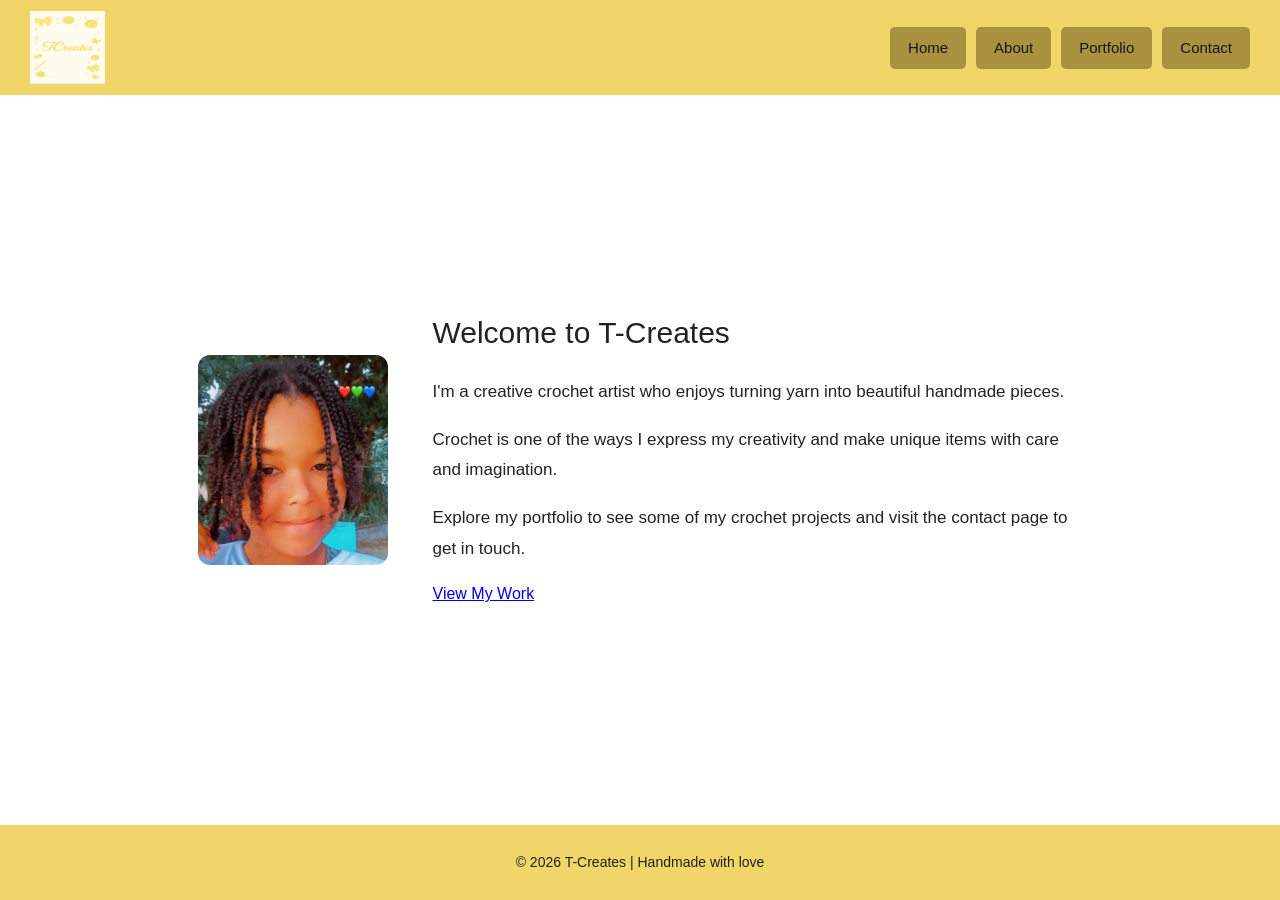
<file: index.html>
<!DOCTYPE html>
<html lang="en">

<head>

    <meta charset="UTF-8">
    <meta name="viewport" content="width=device-width, initial-scale=1.0">


    <title>T-Creates | Home</title>


    <link rel="stylesheet" href="style.css">
</head>

<body>


    <header>
        <img src="logo.jpeg" alt="T-Creates handmade crochet logo">

        <nav aria-label="Main navigation">
            <ul>
                <li><a href="index.html" aria-current="page">Home</a></li>
                <li><a href="about.html">About</a></li>
                <li><a href="portfolio.html">Portfolio</a></li>
                <li><a href="contact.html">Contact</a></li>
            </ul>
        </nav>
    </header>


    <main class="home">

        <img src="face.jpeg" alt="Photo of the T-Creates creator">

    
        <section class="intro">
            <h1>Welcome to T-Creates</h1>

            <p>
                I'm a creative crochet artist who enjoys turning yarn
                into beautiful handmade pieces.
            </p>

            <p>
                Crochet is one of the ways I express my creativity
                and make unique items with care and imagination.
            </p>

            <p>
                Explore my portfolio to see some of my crochet projects
                and visit the contact page to get in touch.
            </p>

         
            <a href="portfolio.html" class="button">View My Work</a>
        </section>

    </main>


    <footer>
        <p>&copy; 2026 T-Creates | Handmade with love</p>
    </footer>

</body>
</html>
</file>
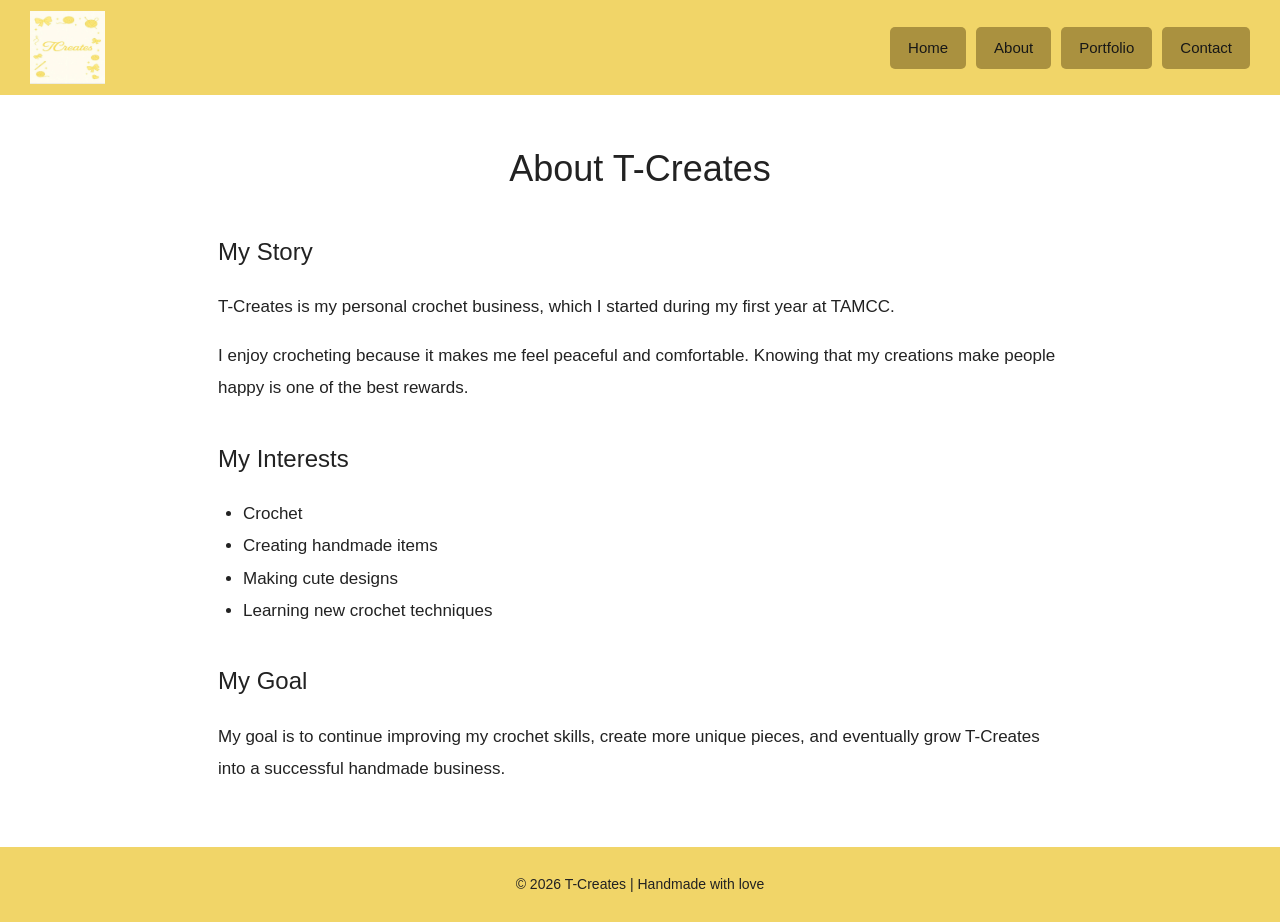
<file: about.html>
<!DOCTYPE html>
<html lang="en">

<head>

    <meta charset="UTF-8">
    <meta name="viewport" content="width=device-width, initial-scale=1.0">

    <!-- Page title -->
    <title>T-Creates | About</title>


    <link rel="stylesheet" href="style.css">
</head>

<body>

    <header>
        <img src="logo.jpeg" alt="T-Creates handmade crochet logo">

        <nav aria-label="Main navigation">
            <ul>
                <li><a href="index.html">Home</a></li>
                <li><a href="about.html" aria-current="page">About</a></li>
                <li><a href="portfolio.html">Portfolio</a></li>
                <li><a href="contact.html">Contact</a></li>
            </ul>
        </nav>
    </header>


    <main class="about">

        <h1>About T-Creates</h1>


        <section>
            <h2>My Story</h2>

            <p>
                T-Creates is my personal crochet business, which I started
                during my first year at TAMCC.
            </p>

            <p>
                I enjoy crocheting because it makes me feel peaceful
                and comfortable. Knowing that my creations make people
                happy is one of the best rewards.
            </p>
        </section>


        <section>
            <h2>My Interests</h2>

            <ul>
                <li>Crochet</li>
                <li>Creating handmade items</li>
                <li>Making cute designs</li>
                <li>Learning new crochet techniques</li>
            </ul>
        </section>

        <section>
            <h2>My Goal</h2>

            <p>
                My goal is to continue improving my crochet skills,
                create more unique pieces, and eventually grow
                T-Creates into a successful handmade business.
            </p>
        </section>

    </main>


    <footer>
        <p>&copy; 2026 T-Creates | Handmade with love</p>
    </footer>

</body>
</html>
</file>
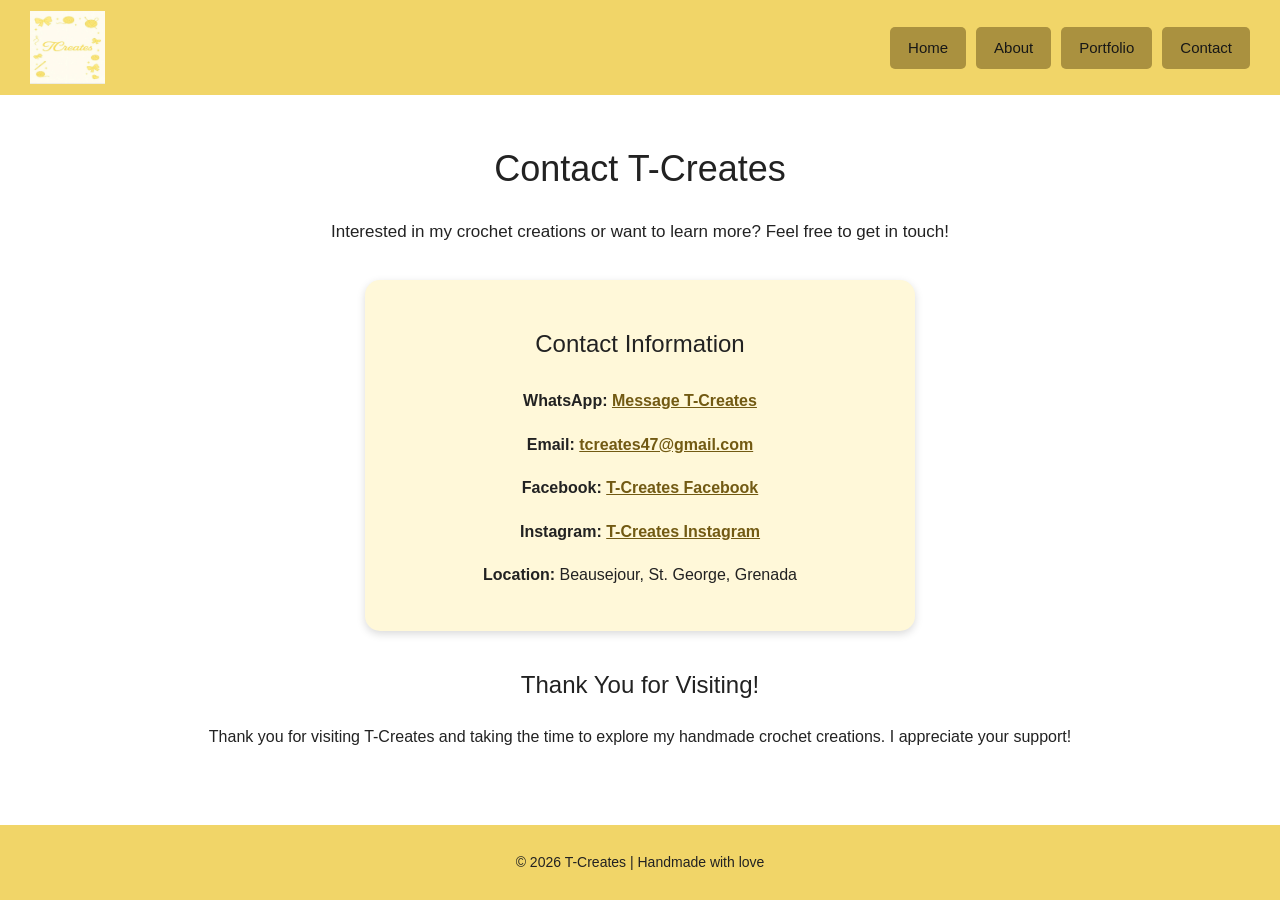
<file: contact.html>
<!DOCTYPE html>
<html lang="en">

<head>

    <meta charset="UTF-8">
    <meta name="viewport" content="width=device-width, initial-scale=1.0">


    <title>T-Creates | Contact</title>

    <link rel="stylesheet" href="style.css">
</head>

<body>


    <header>
        <img src="logo.jpeg" alt="T-Creates handmade crochet logo">

        <nav aria-label="Main navigation">
            <ul>
                <li><a href="index.html">Home</a></li>
                <li><a href="about.html">About</a></li>
                <li><a href="portfolio.html">Portfolio</a></li>
                <li><a href="contact.html" aria-current="page">Contact</a></li>
            </ul>
        </nav>
    </header>


    <main class="contact">

        <h1>Contact T-Creates</h1>

        <p>
            Interested in my crochet creations or want to learn more?
            Feel free to get in touch!
        </p>

        <section class="contact-info">
            <h2>Contact Information</h2>

            <p>
                <strong>WhatsApp:</strong>
                <a href="https://wa.me/14735355727">Message T-Creates</a>
            </p>

         
<p>
    <strong>Email:</strong>
    <a href="https://mail.google.com/mail/?view=cm&fs=1&to=tcreates47@gmail.com"
       target="_blank"
       rel="noopener noreferrer">
        tcreates47@gmail.com
    </a>
</p>


            <p>
                <strong>Facebook:</strong>
                <a href="https://www.facebook.com/share/1DpAqAYRLX/"
                   target="_blank"
                   rel="noopener noreferrer">
                    T-Creates Facebook
                </a>
            </p>

            <p>
                <strong>Instagram:</strong>
                <a href="https://www.instagram.com/tcreates66?stkn=MXExcnlkN285MmlhcA=="
                   target="_blank"
                   rel="noopener noreferrer">
                    T-Creates Instagram
                </a>
            </p>

            <p>
                <strong>Location:</strong>
                Beausejour, St. George, Grenada
            </p>
        </section>

        <section class="contact-message">
            <h2>Thank You for Visiting!</h2>

            <p>
                Thank you for visiting T-Creates and taking the time
                to explore my handmade crochet creations.
                I appreciate your support!
            </p>
        </section>

    </main>


    <footer>
        <p>&copy; 2026 T-Creates | Handmade with love</p>
    </footer>

</body>
</html>
</file>
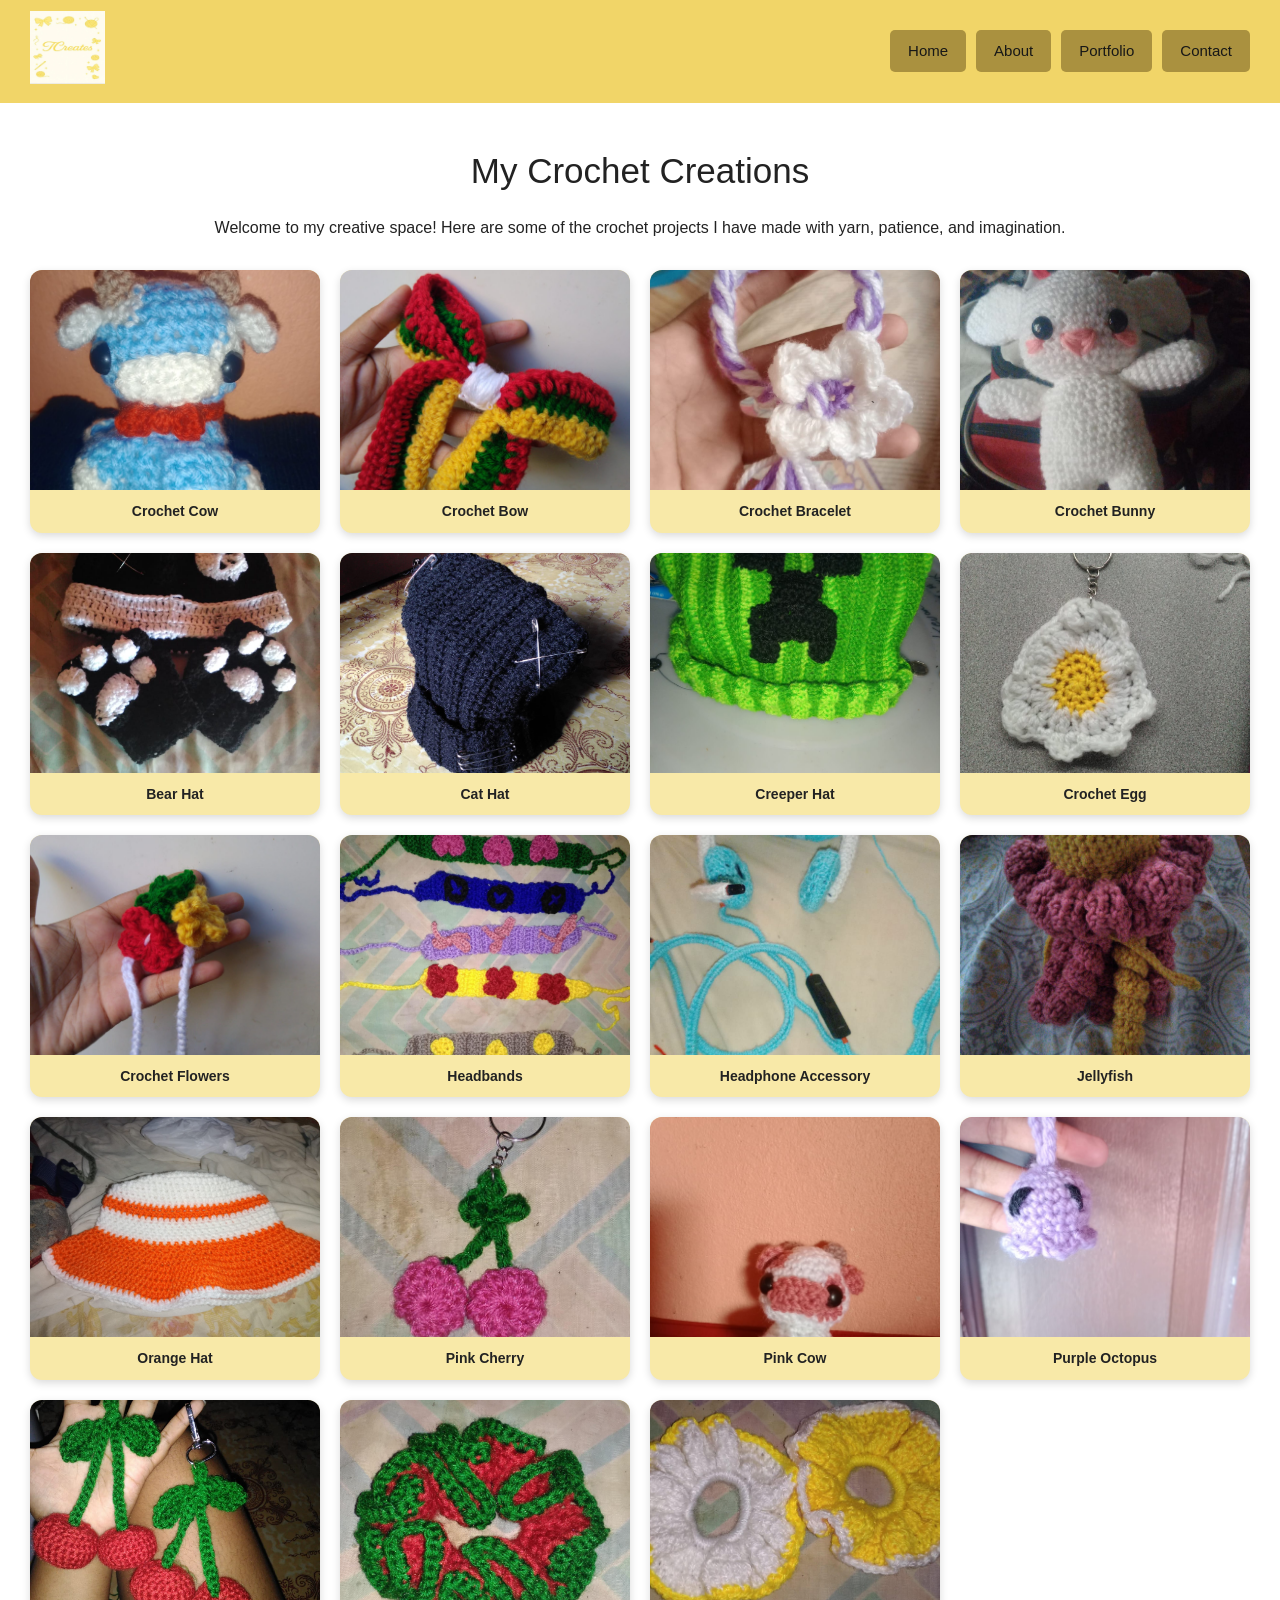
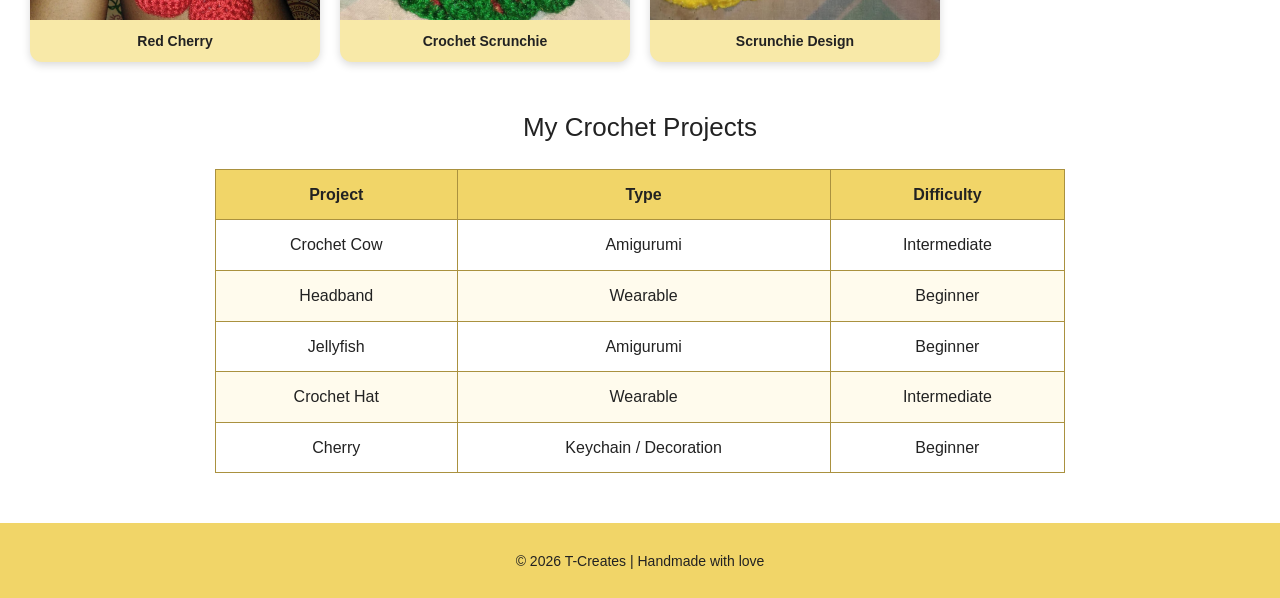
<file: portfolio.html>
<!DOCTYPE html>
<html lang="en">

<head>
    <meta charset="UTF-8">
    <meta name="viewport" content="width=device-width, initial-scale=1.0">

    <meta name="description"
          content="Explore handmade crochet creations by T-Creates, including amigurumi, accessories, hats, and decorations.">

    <title>T-Creates | Crochet Portfolio</title>

    <link rel="stylesheet" href="style.css">
</head>

<body>


    <header>
        <a href="index.html" aria-label="T-Creates home">
            <img src="logo.jpeg" alt="T-Creates logo">
        </a>

        <nav aria-label="Main navigation">
            <ul>
                <li><a href="index.html">Home</a></li>
                <li><a href="about.html">About</a></li>
                <li><a href="portfolio.html" aria-current="page">Portfolio</a></li>
                <li><a href="contact.html">Contact</a></li>
            </ul>
        </nav>
    </header>


    <main class="portfolio">

    
        <section aria-labelledby="portfolio-heading">
            <h1 id="portfolio-heading">My Crochet Creations</h1>

            <p class="portfolio-intro">
                Welcome to my creative space! Here are some of the
                crochet projects I have made with yarn, patience,
                and imagination.
            </p>
        </section>


        <section class="img" aria-label="Crochet project gallery">

            <figure class="picture">
                <img src="bluecow.jpeg" alt="Handmade blue crochet cow">
                <figcaption>Crochet Cow</figcaption>
            </figure>

            <figure class="picture">
                <img src="bow.jpeg" alt="Handmade crochet bow">
                <figcaption>Crochet Bow</figcaption>
            </figure>

            <figure class="picture">
                <img src="braclet.jpeg" alt="Handmade crochet bracelet">
                <figcaption>Crochet Bracelet</figcaption>
            </figure>

            <figure class="picture">
                <img src="bunny.jpeg" alt="Handmade crochet bunny">
                <figcaption>Crochet Bunny</figcaption>
            </figure>

            <figure class="picture">
                <img src="bearhat.jpeg" alt="Crochet hat with bear details">
                <figcaption>Bear Hat</figcaption>
            </figure>

            <figure class="picture">
                <img src="cathat.jpeg" alt="Handmade crochet cat hat">
                <figcaption>Cat Hat</figcaption>
            </figure>

            <figure class="picture">
                <img src="creeperhat.jpeg" alt="Crochet Creeper-inspired hat">
                <figcaption>Creeper Hat</figcaption>
            </figure>

            <figure class="picture">
                <img src="egg.jpeg" alt="Small crochet egg">
                <figcaption>Crochet Egg</figcaption>
            </figure>

            <figure class="picture">
                <img src="flowers.jpeg" alt="Handmade crochet flowers">
                <figcaption>Crochet Flowers</figcaption>
            </figure>

            <figure class="picture">
                <img src="headbands.jpeg" alt="Handmade crochet headbands">
                <figcaption>Headbands</figcaption>
            </figure>

            <figure class="picture">
                <img src="headphone.jpeg" alt="Crochet headphone accessory">
                <figcaption>Headphone Accessory</figcaption>
            </figure>

            <figure class="picture">
                <img src="jellyfish.jpeg" alt="Amigurumi crochet jellyfish">
                <figcaption>Jellyfish</figcaption>
            </figure>

            <figure class="picture">
                <img src="orangehat.jpeg" alt="Handmade orange crochet hat">
                <figcaption>Orange Hat</figcaption>
            </figure>

            <figure class="picture">
                <img src="pinkcherry.jpeg" alt="Pink crochet cherry decoration">
                <figcaption>Pink Cherry</figcaption>
            </figure>

            <figure class="picture">
                <img src="pinkcow.jpeg" alt="Handmade pink crochet cow">
                <figcaption>Pink Cow</figcaption>
            </figure>

            <figure class="picture">
                <img src="purpleoctapus.jpeg" alt="Purple crochet octopus">
                <figcaption>Purple Octopus</figcaption>
            </figure>

            <figure class="picture">
                <img src="redcherry.jpeg" alt="Red crochet cherry decoration">
                <figcaption>Red Cherry</figcaption>
            </figure>

            <figure class="picture">
                <img src="scrunchi1.jpeg" alt="Handmade crochet scrunchie">
                <figcaption>Crochet Scrunchie</figcaption>
            </figure>

            <figure class="picture">
                <img src="scrunchi2.jpeg" alt="Another handmade crochet scrunchie">
                <figcaption>Scrunchie Design</figcaption>
            </figure>

        </section>


        <section aria-labelledby="projects-heading">
            <h2 class="table-title" id="projects-heading">
                My Crochet Projects
            </h2>


            <div class="table-wrapper">
                <table>
                    <thead>
                        <tr>
                            <th scope="col">Project</th>
                            <th scope="col">Type</th>
                            <th scope="col">Difficulty</th>
                        </tr>
                    </thead>

                    <tbody>
                        <tr>
                            <td>Crochet Cow</td>
                            <td>Amigurumi</td>
                            <td>Intermediate</td>
                        </tr>

                        <tr>
                            <td>Headband</td>
                            <td>Wearable</td>
                            <td>Beginner</td>
                        </tr>

                        <tr>
                            <td>Jellyfish</td>
                            <td>Amigurumi</td>
                            <td>Beginner</td>
                        </tr>

                        <tr>
                            <td>Crochet Hat</td>
                            <td>Wearable</td>
                            <td>Intermediate</td>
                        </tr>

                        <tr>
                            <td>Cherry</td>
                            <td>Keychain / Decoration</td>
                            <td>Beginner</td>
                        </tr>
                    </tbody>
                </table>
            </div>
        </section>

    </main>


    <footer>
        <p>&copy; 2026 T-Creates | Handmade with love</p>
    </footer>

</body>
</html>
</file>
<file: style.css>
* {
    box-sizing: border-box;
}

html {
    scroll-behavior: smooth;
}

body {
    margin: 0;
    min-height: 100vh;
    display: flex;
    flex-direction: column;
    font-family: Arial, sans-serif;
    background-color: #ffffff;
    color: #222222;
    line-height: 1.6;
}



header {
    min-height: 85px;
    padding: 10px 30px;
    background-color: #f1d568;
    display: flex;
    align-items: center;
    justify-content: space-between;
    gap: 20px;
    flex-wrap: wrap;
}

header img {
    width: 75px;
    height: 75px;
    object-fit: contain;
    flex-shrink: 0;
}

nav {
    margin-left: auto;
}

nav ul {
    list-style: none;
    margin: 0;
    padding: 0;
    display: flex;
    align-items: center;
    justify-content: center;
    flex-wrap: wrap;
    gap: 10px;
}

nav a {
    display: block;
    padding: 9px 18px;
    background-color: #aa913f;
    color: #171717;
    text-decoration: none;
    border-radius: 5px;
    font-size: 15px;
    transition: background-color 0.2s ease, color 0.2s ease;
}

nav a:hover {
    background-color: #8f772e;
    color: #ffffff;
}

a:focus-visible {
    outline: 3px solid #222222;
    outline-offset: 4px;
}



main {
    flex: 1;
}

footer {
    min-height: 75px;
    padding: 20px 30px;
    background-color: #f1d568;
    display: flex;
    align-items: center;
    justify-content: center;
    text-align: center;
}

footer p {
    margin: 0;
    font-size: 14px;
}



.home {
    display: flex;
    align-items: center;
    justify-content: center;
    gap: 45px;
    padding: 60px 8%;
}

.home img {
    width: 190px;
    max-width: 100%;
    height: 210px;
    object-fit: cover;
    border-radius: 12px;
}

.intro {
    max-width: 650px;
}

.intro h1 {
    margin-top: 0;
    font-size: 30px;
    font-weight: normal;
    line-height: 1.3;
}

.intro p {
    font-size: 17px;
    line-height: 1.8;
}



.about {
    width: 100%;
    max-width: 1100px;
    margin: 0 auto;
    padding: 45px 10%;
}

.about h1 {
    margin-top: 0;
    margin-bottom: 30px;
    text-align: center;
    font-size: 36px;
    font-weight: normal;
}

.about h2 {
    margin-top: 35px;
    font-size: 24px;
    font-weight: normal;
}

.about p,
.about ul {
    font-size: 17px;
    line-height: 1.9;
}

.about ul {
    padding-left: 25px;
}



.portfolio {
    padding: 40px 30px 50px;
}

.portfolio h1 {
    margin: 0 0 10px;
    text-align: center;
    font-size: 35px;
    font-weight: normal;
}

.portfolio-intro {
    margin-bottom: 30px;
    text-align: center;
    font-size: 16px;
}

.img {
    display: grid;
    grid-template-columns: repeat(4, minmax(0, 1fr));
    gap: 20px;
    width: 100%;
    max-width: 1300px;
    margin: 0 auto;
}

.picture {
    margin: 0;
    overflow: hidden;
    border-radius: 12px;
    background-color: #f8e9a8;
    box-shadow: 0 3px 8px rgba(0, 0, 0, 0.15);
    transition: transform 0.25s ease, box-shadow 0.25s ease;
}

.picture img {
    display: block;
    width: 100%;
    height: 220px;
    object-fit: cover;
}

.picture figcaption {
    padding: 10px 6px;
    text-align: center;
    font-size: 14px;
    font-weight: bold;
}

.picture:hover {
    transform: translateY(-4px);
    box-shadow: 0 6px 14px rgba(0, 0, 0, 0.2);
}



.table-title {
    margin: 45px 0 20px;
    text-align: center;
    font-size: 26px;
    font-weight: normal;
}

.table-wrapper {
    width: 100%;
    max-width: 850px;
    margin: 0 auto;
    overflow-x: auto;
}

.table-wrapper table {
    width: 100%;
}

table {
    width: 100%;
    max-width: 850px;
    margin: 0 auto;
    border-collapse: collapse;
    background-color: #ffffff;
}

th,
td {
    padding: 12px;
    border: 1px solid #aa913f;
    text-align: center;
}

th {
    background-color: #f1d568;
}

tbody tr:nth-child(even) {
    background-color: #fffbed;
}

tbody tr:hover {
    background-color: #fff5c7;
}



.inspiration {
    max-width: 850px;
    margin: 45px auto;
    text-align: center;
}

.inspiration h2 {
    font-size: 26px;
    font-weight: normal;
}

.inspiration p {
    line-height: 1.8;
}

.inspiration img {
    display: block;
    width: 100%;
    max-width: 650px;
    max-height: 400px;
    object-fit: cover;
    margin: 20px auto;
    border-radius: 12px;
}


.contact {
    padding: 45px 20px;
    text-align: center;
}

.contact h1 {
    margin-top: 0;
    margin-bottom: 20px;
    font-size: 36px;
    font-weight: normal;
}

.contact > p {
    max-width: 650px;
    margin: 0 auto 35px;
    font-size: 17px;
}

.contact-info {
    width: 100%;
    max-width: 550px;
    margin: 0 auto;
    padding: 25px;
    background-color: #fff8d9;
    border-radius: 15px;
    box-shadow: 0 3px 8px rgba(0, 0, 0, 0.15);
    overflow-wrap: anywhere;
}

.contact-info h2,
.contact-message h2 {
    font-weight: normal;
}

.contact-info h2 {
    margin-bottom: 25px;
}

.contact-info p {
    margin: 18px 0;
    font-size: 16px;
}

.contact-info a {
    color: #725a13;
    font-weight: bold;
    overflow-wrap: anywhere;
}

.contact-info a:hover {
    color: #4d3b08;
    text-decoration-thickness: 2px;
}

.contact-message {
    margin-top: 35px;
}

.contact-message p {
    font-size: 16px;
}



@media (max-width: 900px) {
    header {
        padding: 12px 20px;
    }

    .img {
        grid-template-columns: repeat(3, minmax(0, 1fr));
        gap: 16px;
    }

    .home {
        gap: 30px;
        padding: 45px 6%;
    }

    .about {
        padding: 40px 7%;
    }

    .portfolio {
        padding: 35px 20px 45px;
    }

    .inspiration {
        width: 90%;
    }
}


@media (max-width: 600px) {
    header {
        width: 100%;
        min-height: auto;
        flex-direction: column;
        align-items: center;
        justify-content: center;
        gap: 12px;
        padding: 15px 10px;
    }

    header img {
        width: 100px;
        height: 100px;
    }

    nav {
        width: 100%;
        margin: 0;
    }

    nav ul {
        display: flex;
        flex-direction: row;
        justify-content: center;
        align-items: center;
        flex-wrap: wrap;
        gap: 8px;
    }

    nav li {
        margin: 0;
        padding: 0;
    }

    nav a {
        display: block;
        padding: 8px 12px;
        font-size: 14px;
        text-align: center;
    }

 

    .home {
        display: flex;
        flex-direction: column;
        align-items: center;
        justify-content: flex-start;
        gap: 25px;
        width: 100%;
        padding: 30px 20px;
        text-align: center;
    }

    .home img {
        display: block;
        width: 180px;
        max-width: 100%;
        height: 200px;
        margin: 0 auto;
        object-fit: cover;
    }

    .intro {
        width: 100%;
        max-width: 550px;
        margin: 0 auto;
    }

    .intro h1 {
        font-size: 28px;
        line-height: 1.3;
    }

    .intro p {
        font-size: 16px;
        line-height: 1.7;
    }

    .about {
        width: 100%;
        padding: 30px 20px;
    }

    .about h1,
    .contact h1 {
        font-size: 30px;
    }

    .about h2 {
        font-size: 22px;
    }

    .about p,
    .about ul {
        font-size: 16px;
    }

    /* Portfolio page */

    .portfolio {
        padding: 30px 15px 40px;
    }

    .portfolio h1 {
        font-size: 28px;
    }

    .img {
        grid-template-columns: repeat(2, minmax(0, 1fr));
        gap: 12px;
    }

    .picture img {
        height: 165px;
    }

    .picture figcaption {
        padding: 8px 5px;
        font-size: 13px;
    }



    .table-title {
        font-size: 23px;
    }

    .table-wrapper {
        max-width: 100%;
        overflow-x: auto;
    }

    .table-wrapper table {
        min-width: 450px;
    }

    th,
    td {
        padding: 9px 7px;
        font-size: 13px;
    }



    .inspiration {
        width: 90%;
        margin: 30px auto;
    }

    .inspiration h2 {
        font-size: 23px;
    }

    .inspiration img {
        max-height: 280px;
    }



    .contact {
        padding: 30px 15px;
    }

    .contact-info {
        width: 100%;
        padding: 20px 15px;
    }

    .contact-info p,
    .contact-message p {
        font-size: 15px;
    }



    footer {
        padding: 18px 12px;
    }

    footer p {
        font-size: 13px;
    }
}


@media (max-width: 380px) {
    header img {
        width: 85px;
        height: 85px;
    }

    nav ul {
        gap: 5px;
    }

    nav a {
        padding: 8px 9px;
        font-size: 12px;
    }

    .home {
        padding: 25px 15px;
    }

    .home img {
        width: 155px;
        height: 170px;
    }

    .img {
        grid-template-columns: 1fr;
    }

    .picture img {
        height: 220px;
    }

    .about {
        padding: 25px 16px;
    }

    .contact-info {
        padding: 18px 12px;
    }
}

@media (prefers-reduced-motion: reduce) {
    html {
        scroll-behavior: auto;
    }

    *,
    *::before,
    *::after {
        transition: none !important;
        animation: none !important;
    }
}
</file>
